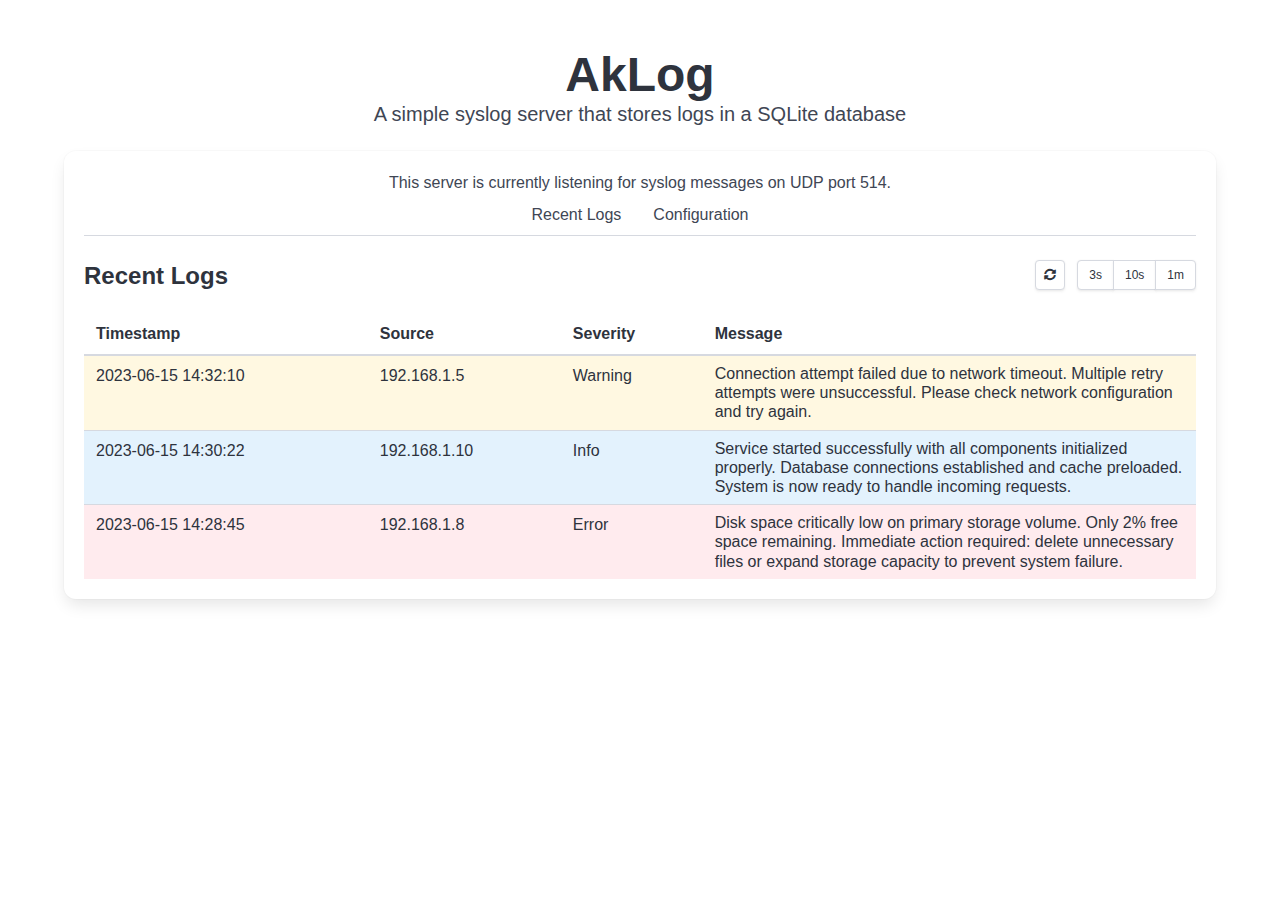
<file: static/index.html>
<!DOCTYPE html>
<html lang="en">
<head>
    <meta charset="UTF-8">
    <meta name="viewport" content="width=device-width, initial-scale=1.0">
    <title>AkLog - Syslog Server</title>
    <link rel="stylesheet" href="bulma.min.css">
    <link rel="stylesheet" href="https://cdnjs.cloudflare.com/ajax/libs/font-awesome/5.15.4/css/all.min.css">
    <style>
        /* Tab styling */
        /* Hide all tabs by default */
        .tab-content {
            display: none;
        }
        /* Show the first tab by default */
        #tab1 {
            display: block;
        }

        /* Message cell styling */
        .message-cell {
            max-width: 300px;
            white-space: normal;
            word-wrap: break-word;
            position: relative;
            padding: 0.5em;
            line-height: 1.2;
        }
        .message-cell:hover {
            cursor: pointer;
        }

        /* Severity styling */
        .severity-error {
            background-color: #ffebee !important; /* Light red */
        }
        .severity-warning {
            background-color: #fff8e1 !important; /* Light yellow */
        }
        .severity-info {
            background-color: #e3f2fd !important; /* Light blue */
        }
        .severity-debug {
            background-color: #f1f8e9 !important; /* Light green */
        }
        /* Override striped table styling */
        .table.is-striped tr.severity-error:nth-child(even),
        .table.is-striped tr.severity-warning:nth-child(even),
        .table.is-striped tr.severity-info:nth-child(even),
        .table.is-striped tr.severity-debug:nth-child(even) {
            background-color: inherit;
        }
    </style>
</head>
<body>
    <section class="section">
        <div class="container">
            <h1 class="title is-1 has-text-centered">
                AkLog
            </h1>
            <h2 class="subtitle has-text-centered">
                A simple syslog server that stores logs in a SQLite database
            </h2>
            <div class="box">
                <p class="has-text-centered">
                    This server is currently listening for syslog messages on UDP port 514.
                </p>

                <!-- Tabs -->
                <div class="tabs is-centered">
                    <ul>
                        <li><a href="#tab1" class="tab-link" data-tab="tab1">Recent Logs</a></li>
                        <li><a href="#tab2" class="tab-link" data-tab="tab2">Configuration</a></li>
                    </ul>
                </div>

                <!-- Tab Contents -->
                <div id="tab1" class="tab-content">
                    <div class="level">
                        <div class="level-left">
                            <h3 class="title is-4 level-item">Recent Logs</h3>
                        </div>
                        <div class="level-right">
                            <div class="level-item">
                                <div class="buttons are-small">
                                    <div class="control">
                                        <button id="refresh-logs" class="button is-small">
                                                <span class="icon is-small">
                                                    <i class="fas fa-sync-alt"></i>
                                                </span>
                                        </button>
                                    </div>
                                    <div class="field has-addons">
                                        <div class="control">
                                            <button id="refresh-3s" class="button is-small refresh-option">3s</button>
                                        </div>
                                        <div class="control">
                                            <button id="refresh-10s" class="button is-small refresh-option">10s</button>
                                        </div>
                                        <div class="control">
                                            <button id="refresh-60s" class="button is-small refresh-option">1m</button>
                                        </div>
                                    </div>
                                </div>
                            </div>
                        </div>
                    </div>
                    <table class="table is-striped is-hoverable is-fullwidth">
                        <thead>
                            <tr>
                                <th>Timestamp</th>
                                <th>Source</th>
                                <th>Severity</th>
                                <th>Message</th>
                            </tr>
                        </thead>
                        <tbody>
                            <tr class="severity-warning">
                                <td>2023-06-15 14:32:10</td>
                                <td>192.168.1.5</td>
                                <td>Warning</td>
                                <td class="message-cell" title="Connection attempt failed due to network timeout. Multiple retry attempts were unsuccessful. Please check network configuration and try again.">Connection attempt failed due to network timeout. Multiple retry attempts were unsuccessful. Please check network configuration and try again.</td>
                            </tr>
                            <tr class="severity-info">
                                <td>2023-06-15 14:30:22</td>
                                <td>192.168.1.10</td>
                                <td>Info</td>
                                <td class="message-cell" title="Service started successfully with all components initialized properly. Database connections established and cache preloaded. System is now ready to handle incoming requests.">Service started successfully with all components initialized properly. Database connections established and cache preloaded. System is now ready to handle incoming requests.</td>
                            </tr>
                            <tr class="severity-error">
                                <td>2023-06-15 14:28:45</td>
                                <td>192.168.1.8</td>
                                <td>Error</td>
                                <td class="message-cell" title="Disk space critically low on primary storage volume. Only 2% free space remaining. Immediate action required: delete unnecessary files or expand storage capacity to prevent system failure.">Disk space critically low on primary storage volume. Only 2% free space remaining. Immediate action required: delete unnecessary files or expand storage capacity to prevent system failure.</td>
                            </tr>
                        </tbody>
                    </table>
                </div>

                <div id="tab2" class="tab-content">
                    <h3 class="title is-4">Configuration</h3>

                    <h4 class="title is-5">System Stats</h4>
                    <table class="table is-striped is-hoverable is-fullwidth">
                        <thead>
                            <tr>
                                <th>Metric</th>
                                <th>Value</th>
                                <th>Status</th>
                            </tr>
                        </thead>
                        <tbody>
                            <tr>
                                <td>CPU Usage</td>
                                <td>23%</td>
                                <td><span class="tag is-success">Normal</span></td>
                            </tr>
                            <tr>
                                <td>Memory Usage</td>
                                <td>45%</td>
                                <td><span class="tag is-success">Normal</span></td>
                            </tr>
                            <tr>
                                <td>Disk Space</td>
                                <td>78%</td>
                                <td><span class="tag is-warning">Warning</span></td>
                            </tr>
                        </tbody>
                    </table>

                    <h4 class="title is-5 mt-5">Server Settings</h4>
                    <table class="table is-striped is-hoverable is-fullwidth">
                        <thead>
                            <tr>
                                <th>Setting</th>
                                <th>Value</th>
                                <th>Description</th>
                            </tr>
                        </thead>
                        <tbody>
                            <tr>
                                <td>Listen Port</td>
                                <td>514</td>
                                <td>UDP port for syslog messages</td>
                            </tr>
                            <tr>
                                <td>Database Path</td>
                                <td>/var/lib/aklog/logs.db</td>
                                <td>Path to SQLite database file</td>
                            </tr>
                            <tr>
                                <td>Log Retention</td>
                                <td>30 days</td>
                                <td>How long logs are kept before deletion</td>
                            </tr>
                        </tbody>
                    </table>
                </div>
            </div>
        </div>
    </section>

    <script>
        document.addEventListener('DOMContentLoaded', function() {
            // Add click event to tab links
            const tabLinks = document.querySelectorAll('.tab-link');
            const tabContents = document.querySelectorAll('.tab-content');

            tabLinks.forEach(link => {
                link.addEventListener('click', function(e) {
                    e.preventDefault();

                    // Get the tab ID from the data-tab attribute
                    const tabId = this.getAttribute('data-tab');

                    // Hide all tab contents
                    tabContents.forEach(content => {
                        content.style.display = 'none';
                    });

                    // Show the selected tab content
                    document.getElementById(tabId).style.display = 'block';
                });
            });

            // Logs refresh functionality
            const refreshButton = document.getElementById('refresh-logs');
            const refresh3sButton = document.getElementById('refresh-3s');
            const refresh10sButton = document.getElementById('refresh-10s');
            const refresh60sButton = document.getElementById('refresh-60s');

            const refreshOptions = [
                { button: refresh3sButton, interval: 3 },
                { button: refresh10sButton, interval: 10 },
                { button: refresh60sButton, interval: 60 }
            ];

            let refreshTimer = null;
            let activeInterval = 0; // 0 means no auto-refresh

            // Function to highlight the active refresh option
            const highlightActiveOption = () => {
                refreshOptions.forEach(option => {
                    if (option.interval === activeInterval) {
                        option.button.classList.add('is-info');
                    } else {
                        option.button.classList.remove('is-info');
                    }
                });
            };

            // Load saved preferences from localStorage
            const loadPreferences = () => {
                const savedInterval = localStorage.getItem('refreshInterval');

                if (savedInterval) {
                    activeInterval = parseInt(savedInterval, 10);
                    highlightActiveOption();
                    if (activeInterval > 0) {
                        startAutoRefresh();
                    }
                }
            };

            // Save preferences to localStorage
            const savePreferences = () => {
                localStorage.setItem('refreshInterval', activeInterval);
            };

            // Function to refresh the page
            const refreshLogs = () => {
                window.location.reload();
            };

            // Start auto-refresh timer
            const startAutoRefresh = () => {
                // Clear any existing timer
                if (refreshTimer) {
                    clearInterval(refreshTimer);
                }

                // Start new timer if interval is greater than 0
                if (activeInterval > 0) {
                    refreshTimer = setInterval(refreshLogs, activeInterval * 1000);
                }
            };

            // Stop auto-refresh timer
            const stopAutoRefresh = () => {
                if (refreshTimer) {
                    clearInterval(refreshTimer);
                    refreshTimer = null;
                }
            };

            // Manual refresh button click
            refreshButton.addEventListener('click', refreshLogs);

            // Set up refresh option buttons
            refreshOptions.forEach(option => {
                option.button.addEventListener('click', function() {
                    // If clicking the active button, turn off auto-refresh
                    if (activeInterval === option.interval) {
                        activeInterval = 0;
                        stopAutoRefresh();
                    } else {
                        // Otherwise, set new interval and start auto-refresh
                        activeInterval = option.interval;
                        startAutoRefresh();
                    }

                    highlightActiveOption();
                    savePreferences();
                });
            });

            // Load preferences on page load
            loadPreferences();
        });
    </script>
</body>
</html>
</file>
